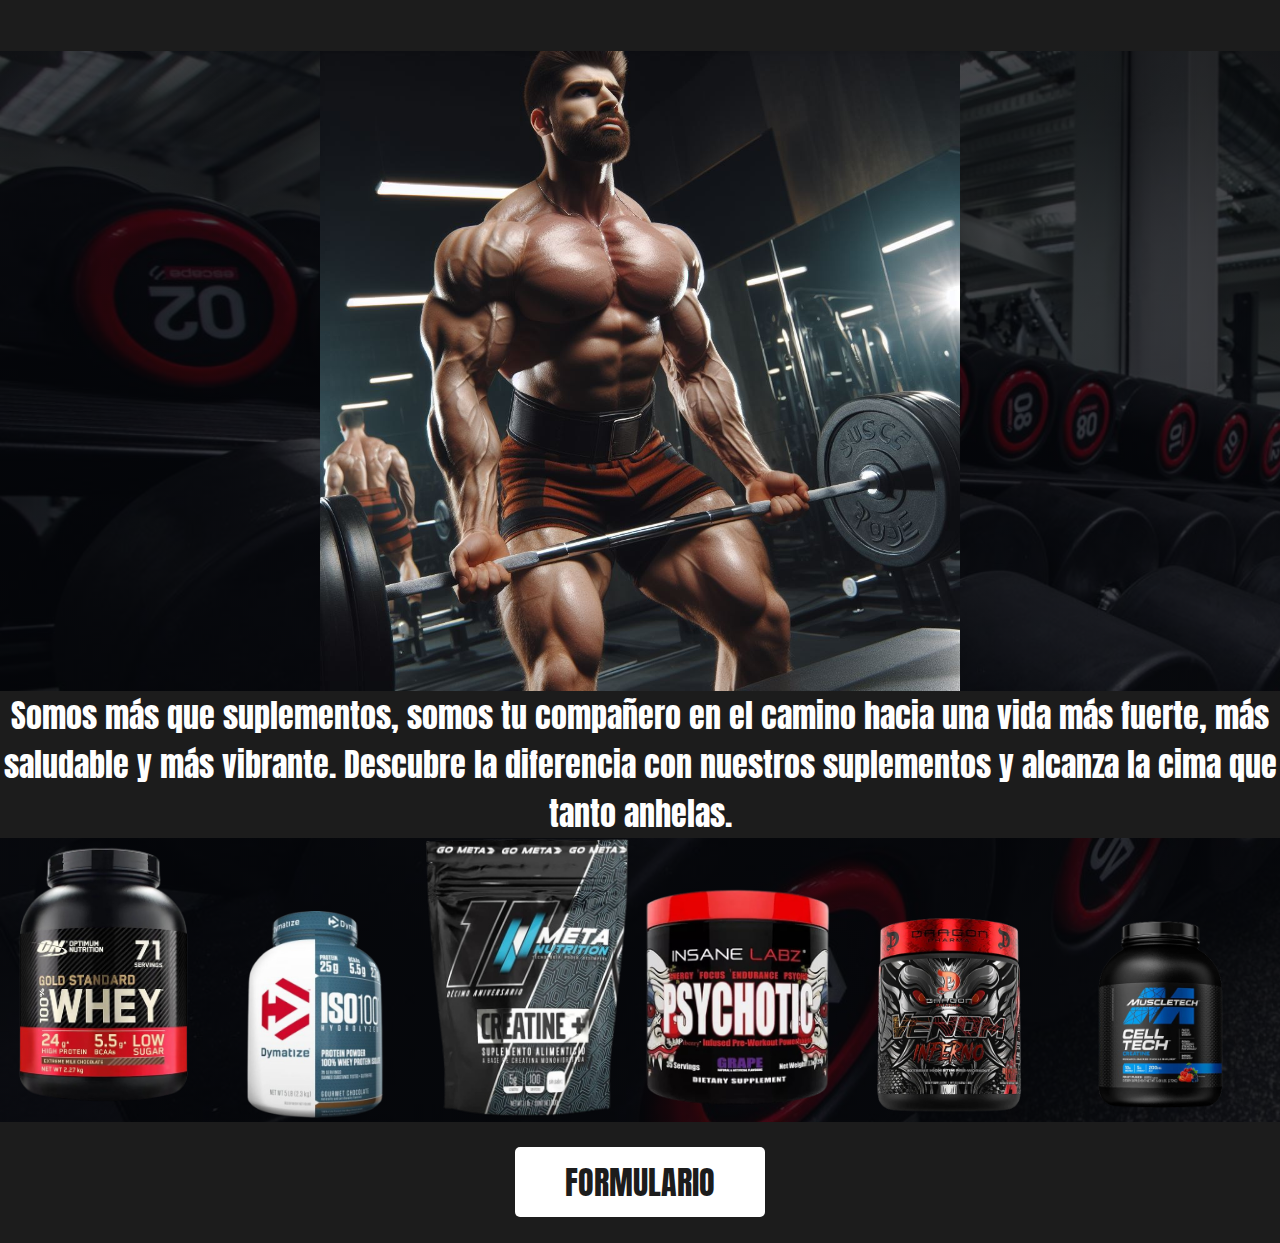
<file: index.html>
<!DOCTYPE html>
<html lang="en">
<head>
    <meta charset="UTF-8">
    <meta name="viewport" content="width=device-width, initial-scale=1.0">
    <title>Suplementos</title>
    <!--CSS-->
    <link rel="stylesheet" href="/css/index.css">
    <link rel="icon" href="/imagenes/Social-sharing-1200x628_7ed45238-7b1b-4abe-a7ce-2144f4193eac-_1_.ico">
    <!--Font-->
    <link rel="preconnect" href="https://fonts.googleapis.com">
    <link rel="preconnect" href="https://fonts.gstatic.com" crossorigin>
    <link href="https://fonts.googleapis.com/css2?family=Anton&family=Jacquard+24&family=Jersey+10&display=swap" rel="stylesheet">
</head>
<body>
    <div class="header"></div>
        <div class="slider-frame">
            <ul>
                <li><img src="/imagenes/slider1.jpeg" alt="imagen1"></li>
                <li><img src="/imagenes/slider2.jpeg" alt="imagen2"></li>
                <li><img src="/imagenes/slider3.jpeg" alt="imagen3"></li>
                <li><img src="/imagenes/slider4.jpeg" alt="imagen4"></li>
            </ul>
        </div>
        <div class="texto">
            <h1>Somos más que suplementos, somos tu compañero en el camino hacia una vida más fuerte, más saludable y más vibrante. 
            Descubre la diferencia con nuestros suplementos y alcanza la cima que tanto anhelas.</h1>
        </div>
        <div class="suplementos">
            <img src="/imagenes/marca1-removebg-preview.png" alt="marca1">
            <img src="/imagenes/marca2-removebg-preview.png" alt="marca2">
            <img src="/imagenes/marca3-removebg-preview.png" alt="marca3">
            <img src="/imagenes/marca4-removebg-preview.png" alt="marca4">
            <img src="/imagenes/marca5-removebg-preview.png" alt="marca5">
            <img src="/imagenes/marca6-removebg-preview.png" alt="marca6">
        </div>
    <div class="footer">
        <a href="/formulario.html" target="_blank"><input class="boton" type="submit" value="Formulario"></a>
    </div>
</body>
</html>
</file>
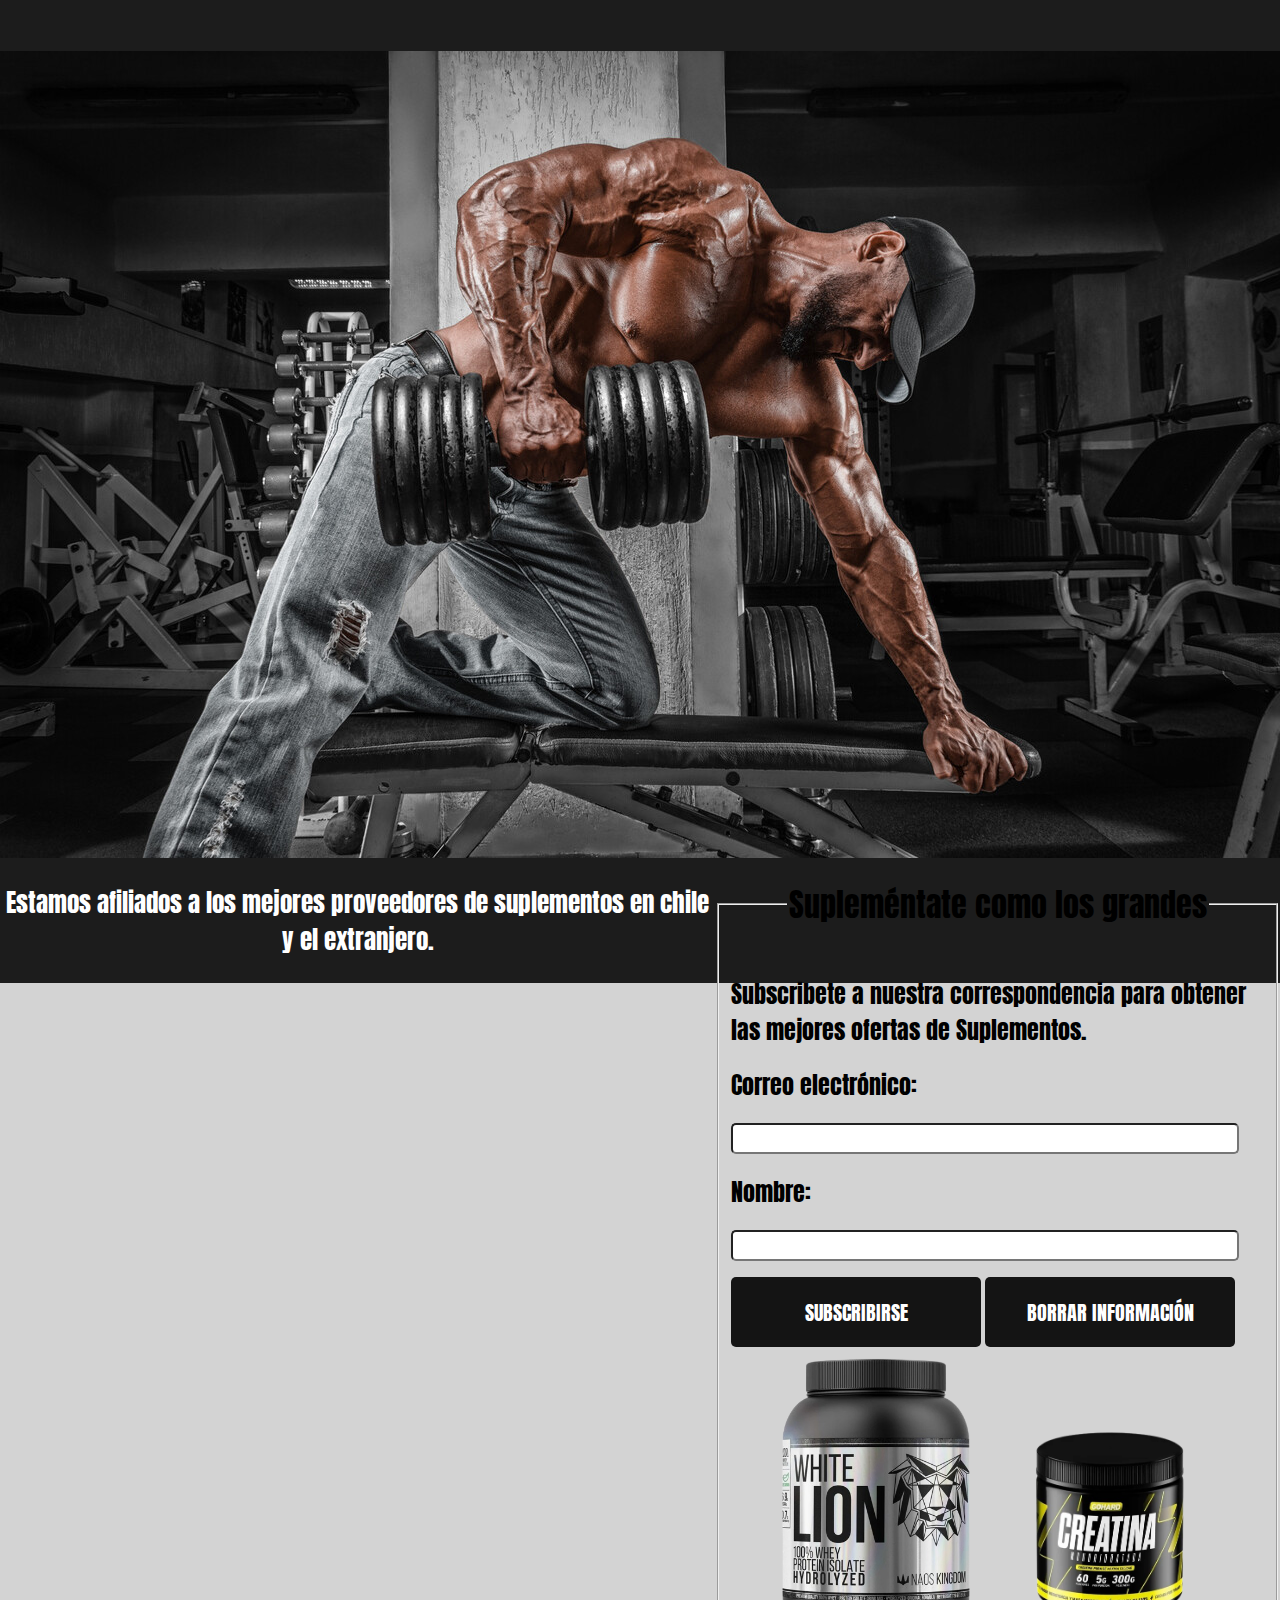
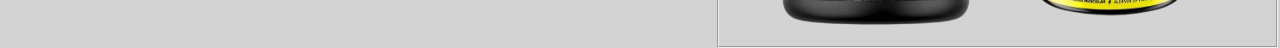
<file: formulario.html>
<!DOCTYPE html>
<html lang="en">
<head>
    <meta charset="UTF-8">
    <meta name="viewport" content="width=device-width, initial-scale=1.0">
    <title>Formulario</title>
    <!--CSS-->
    <link rel="stylesheet" href="/css/formulario.css">
    <link rel="icon" href="/imagenes/Social-sharing-1200x628_7ed45238-7b1b-4abe-a7ce-2144f4193eac-_1_.ico">
    <!--Font-->
    <link rel="preconnect" href="https://fonts.googleapis.com">
    <link rel="preconnect" href="https://fonts.gstatic.com" crossorigin>
    <link href="https://fonts.googleapis.com/css2?family=Anton&family=Jacquard+24&family=Jersey+10&display=swap" rel="stylesheet">
</head>
<body>
    <div class="header"></div>
    <div>
        <img class="principal" src="/imagenes/img1.jpeg" alt="cbum">
        <form action="/action_page.php" target="_blank" method="post">
            <fieldset>
                <legend style="text-align: center;"><h1>Supleméntate como los grandes</h1></legend>
                <h2>Subscribete a nuestra correspondencia para obtener las mejores ofertas de Suplementos.</h2>
                <label for="correoE"><h2>Correo electrónico:</h2></label>
                <p><input style="width: 500px; height: 25px;" type="text" id="correoE" name="correoE"></p>
                <label for="nombre"><h2>Nombre:</h2></label>
                <p><input style="width: 500px; height: 25px;" type="text" id="nombre" name="nombre"></p>
                <input class="boton" type="submit" value="Subscribirse">
                <input class="boton" type="reset" value="Borrar información"><br>
                <img style="width: 290px;"  src="/imagenes/proteina-removebg-preview.png" alt="proteina">
                <img style="width: 200px;" src="/imagenes/creatina-removebg-preview.png" alt="creatina">
            </fieldset>
        </form>
    </div>
    <div class="footer">
        <p class="texto">Estamos afiliados a los mejores proveedores de suplementos en chile y el extranjero.</p>
    </div>
</body>
</html>
</file>
<file: css/index.css>
*{
    margin: 0;
    padding: 0;
}

body{
    background: linear-gradient(rgba(5, 7, 12, 0.75), rgba(5, 7, 12, 0.75)), url(/imagenes/fondo.jpg);
    background-repeat: no-repeat;
    background-size: cover;
}

.header {
    padding: 2%;
    background: #1c1c1c;  
    color: #fff;
}

.footer {
    padding: 2%;
    background: #1c1c1c;
    color: #fff;
    text-align: center;
}


h1, h2 {
    font-family: "Anton", sans-serif;
    font-weight: 400;
    font-style: normal;
}

.slider-frame {
    width: 50%;
    height: auto;
    margin: 0% auto 0;
    overflow: hidden;
    border-image: 0;
}

.slider-frame ul {
    display: flex;
    padding: 0;
    width: 400%;
    animation: slide 16s infinite;
}

.slider-frame li {
    list-style: none;
    width: 100%;
}

.slider-frame img {
    width: 100%;
    align-items: center;
    vertical-align: middle;
}

.texto {
    text-align: center;
    background: #1c1c1c;
    color: white;
}

.suplementos {
    display: inline-block;
}

.suplementos img {
    width: 16.2%;
    align-items: center;
}

.boton {
    display: inline-flex;
    align-items: center;
    justify-content: center;
    width: 250px;
    height: 70px;
    background: white;
    color: #1c1c1c;
    font-family: "Anton", sans-serif;
    font-size: 200%;
    font-weight: 400;
    border: none;
    cursor: pointer;
    text-transform: uppercase;
    transition: .3s ease all;
    border-radius: 5px;
}

.boton:hover {
    background: grey;
}

@keyframes slide {
    0% {margin-left: 0%;}
    20% {margin-left: 0%;}

    25% {margin-left: -100%;}
    45% {margin-left: -100%;}
    
    50% {margin-left: -200%;}
    70% {margin-left: -200%;}
    
    75% {margin-left: -300%;}
    95% {margin-left: -300%;}
}
</file>
<file: css/formulario.css>
.header {
    padding: 2%;
    background: #1c1c1c;  
    color: #fff;
}

.footer {
    padding: 0.03%;
    background: #1c1c1c;
    color: #fff;
}

body {
    margin: 0;
    padding: 0;
    background-color: lightgray;
}

.principal {
    vertical-align: middle
}

form {
    float: right;
}

fieldset{
    width: 533px;
    height: 770px;
    vertical-align: auto;
}

h1, h2 {
    font-family: "Anton", sans-serif;
    font-weight: 400;
    font-style: normal;
  }

.boton {
    display: inline-flex;
    align-items: center;
    justify-content: center;
    width: 250px;
    height: 70px;
    background: #141414;
    color: #fff;
    font-family: "Anton", sans-serif;
    font-size: 20px;
    font-weight: 400;
    border: none;
    cursor: pointer;
    text-transform: uppercase;
    transition: .3s ease all;
    border-radius: 5px;
}

.boton:hover {
    background: grey;
}

input {
    border-radius: 5px;
    font-family: "Anton", sans-serif;
    font-size: 20px;
    font-weight: 400;
}

.texto {
    font-family: "Anton", sans-serif;
    font-size: 25px;
    font-weight: 400;
    text-align: center;
}
</file>
